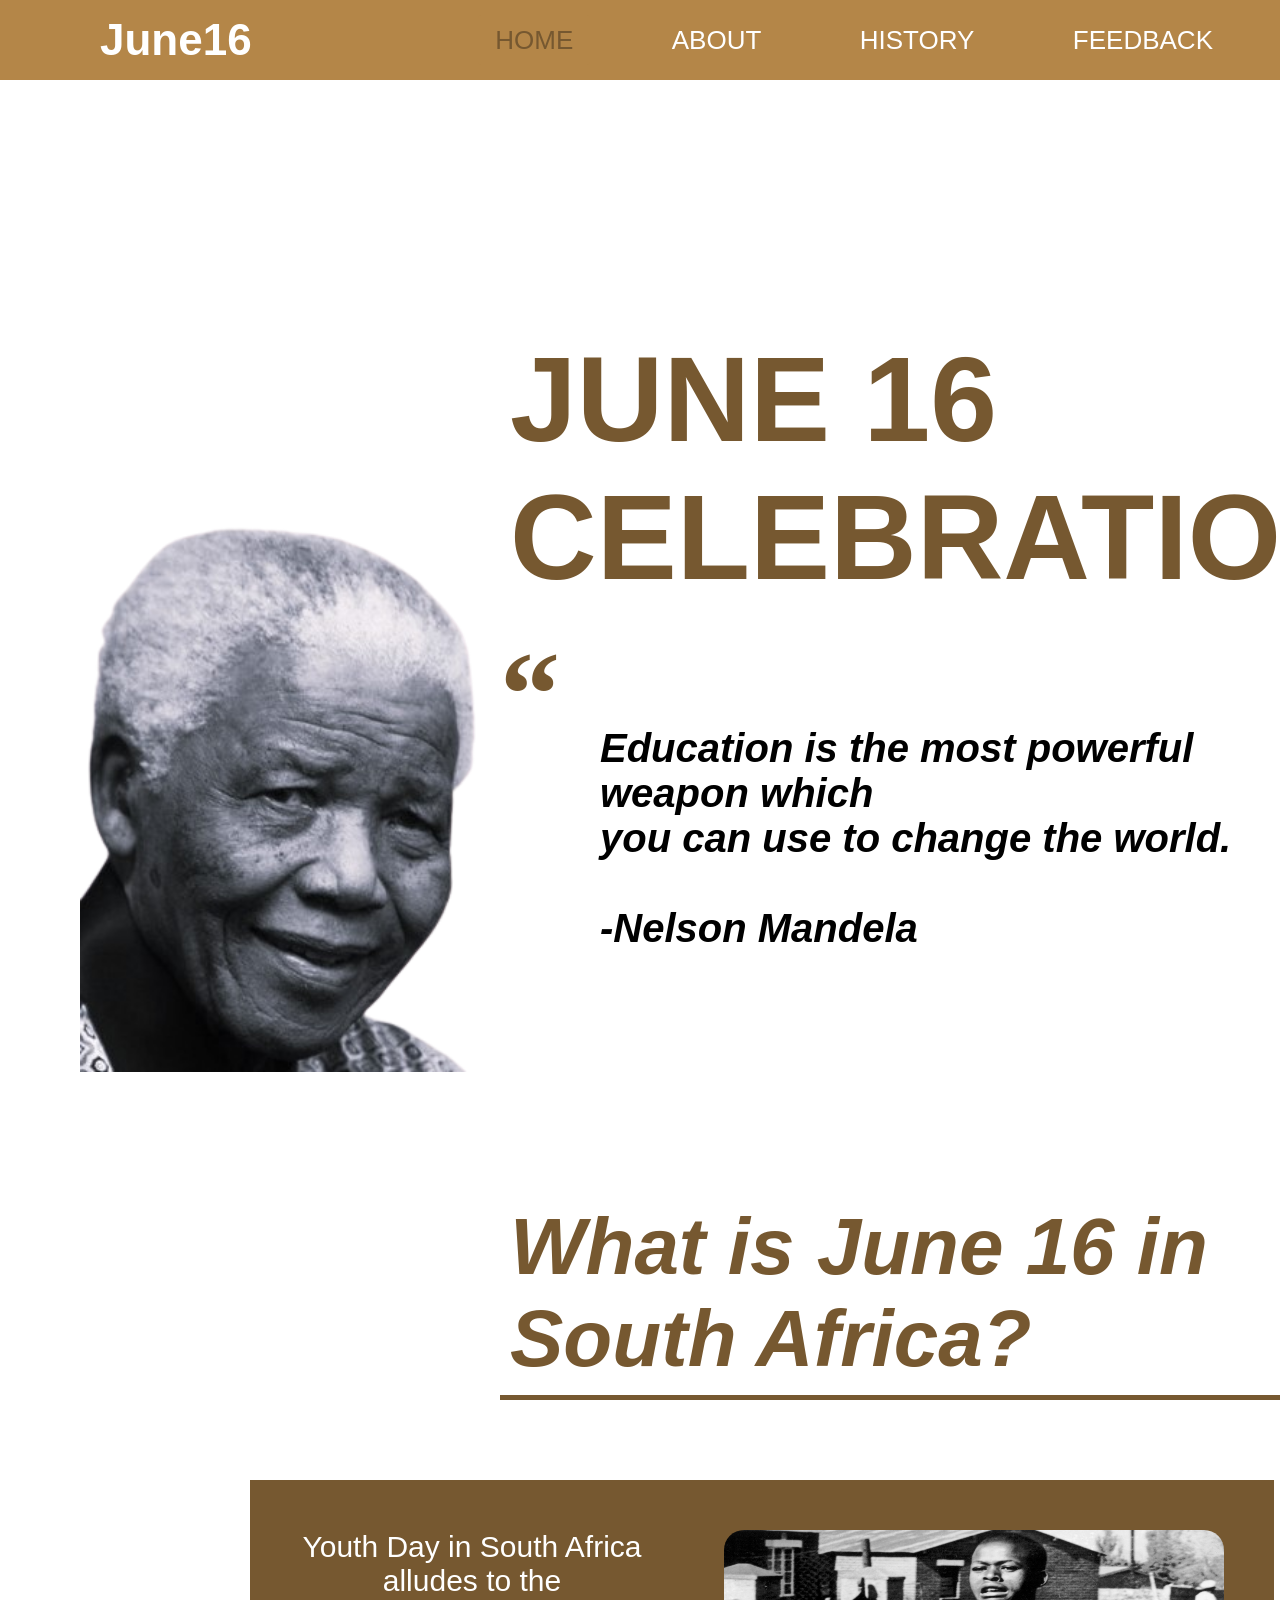
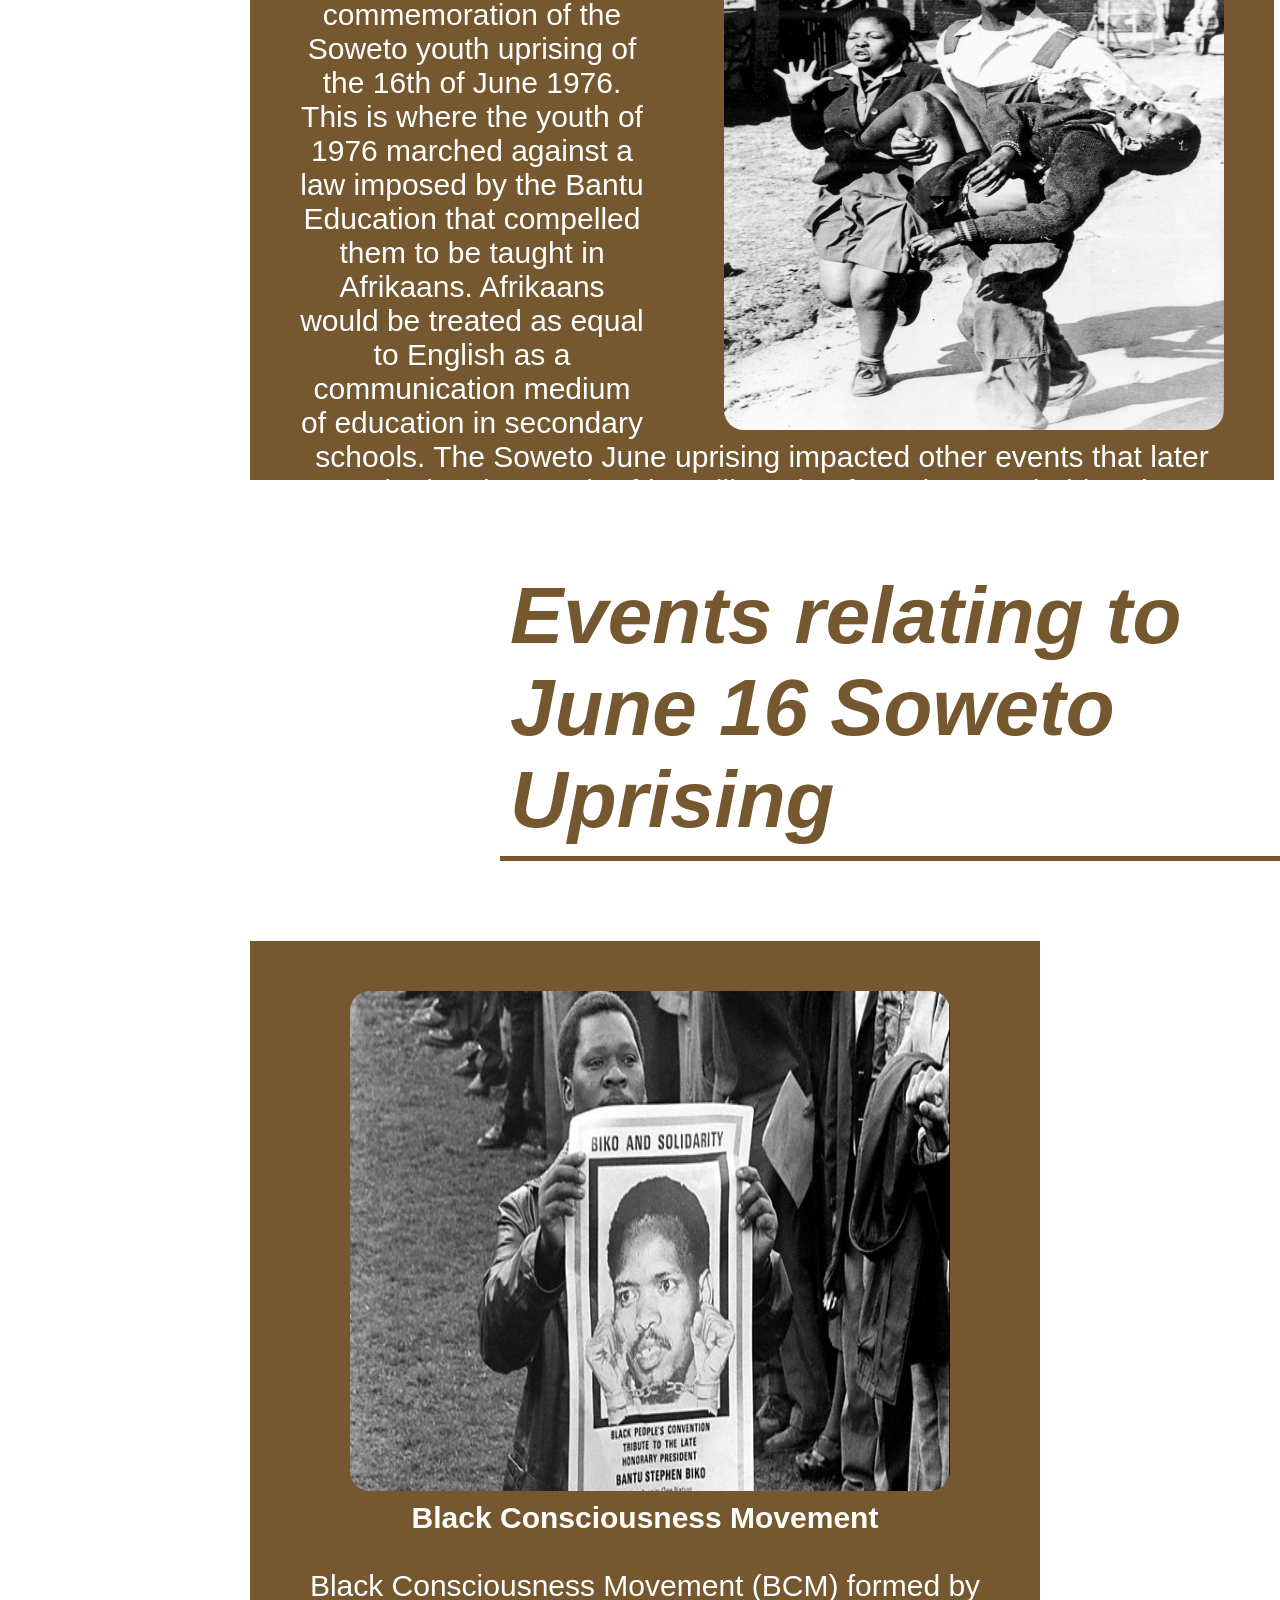
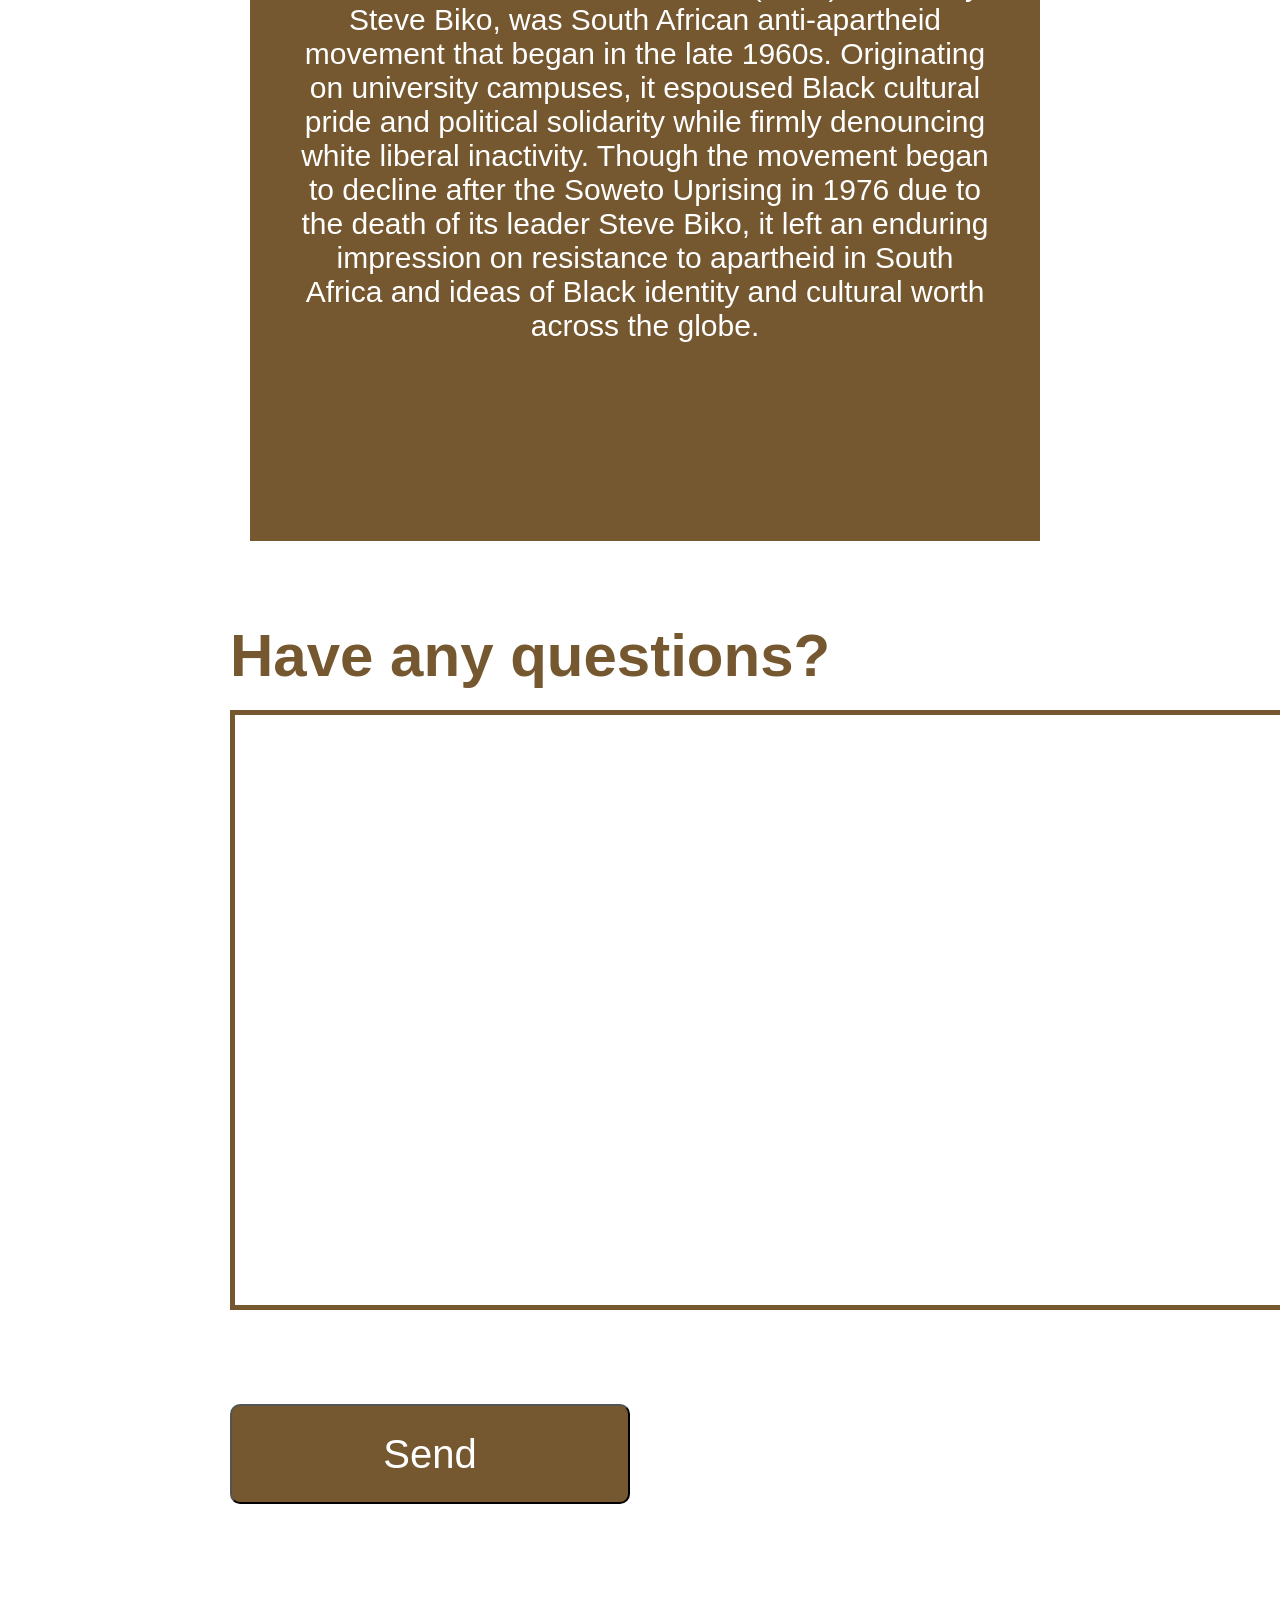
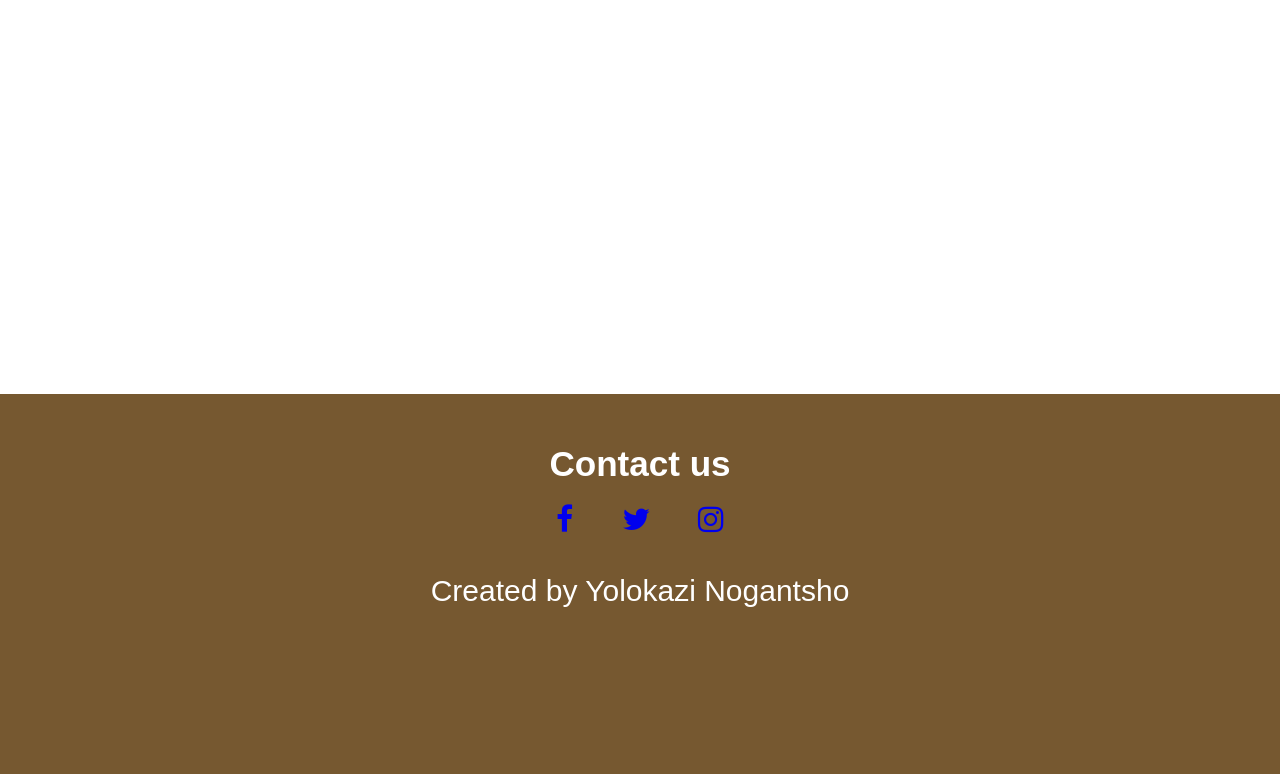
<file: index.html>
<!DOCTYPE html>
<html lang="en">
<head>
    <meta charset="UTF-8">
    <meta name="viewport" content="width=device-width, initial-scale=1.0">
    <title>June 16 Celebration</title>
    <link rel="stylesheet" href="june.css">
    
    <link rel="stylesheet" href="https://cdnjs.cloudflare.com/ajax/libs/font-awesome/4.7.0/css/font-awesome.min.css">
</head>
<header>
   <!--navigation bar-->
  <nav> 
    <input type="checkbox" id="check">
    <label for="check" class="checkbtn">
          <i class="fa regular fa-bars"></i>
    </label>
    <label class="logo">June16</label>
    <ul class="nav-bar">
        <li><a class="active" href="#info">Home</a></li>
        <li><a href="#history">About </a></li>
        <li><a href="#events">History </a></li>
        <li><a href="#feedback">Feedback</a></li>
    </ul>
    </nav>
</header>
 
  <body>
   
    <section>
      <div class="info" id="info">
        <h1> June 16 Celebration</h1> 
        <div class="img">
          <img src="./nelsonBandW-removebg-preview-1.png" alt=" nelson quote">
        </div>
        <div class="regular">
          <h4><br><br>Education is the most powerful weapon which <br> you can use to change the world. <br><br>-Nelson Mandela</h4>
        </div>
       </div>
     
        <div class="history" id="history">
        <h2>What is June 16 in South Africa?</h2>
        
        <p><img src="./june4.jpg"  alt="hector peterson">
          Youth Day in South Africa alludes to the commemoration of the Soweto youth uprising of the 16th of June 1976. This is where the youth of
           1976 marched against a law imposed by the Bantu Education that compelled them to be taught in Afrikaans.
           Afrikaans would be treated as equal to English as a communication medium of education in secondary schools. The Soweto June uprising impacted 
           other events that later resulted to the South Africa’s liberation from the apartheid regime. The socio-political landscape of South Africa 
           took a huge turnaround post the Soweto Uprising. Whereas, 
          the Soweto uprising itself had been influenced by another movement for freedom, the black consciousness movement whose leader was Steve Biko.
           <br> <br>  The 1976 Soweto uprising was 
          horrifically met by armed police who brutally murdered thousands of young people who were peacefully marching. Gruesome images displaying the 
          brutality of the apartheid police firing at these students were taken and surfaced. This only strengthened the struggle against the apartheid.
        </p>
      </div>

      <div class="events" id="events">
        <h2>Events relating to June 16 Soweto Uprising</h2>
<ul class = "events">
    <p><img src="./blackc.jpg"  alt="hector peterson"><strong>Black Consciousness Movement</strong><br><br>
          Black Consciousness Movement (BCM) formed by Steve Biko, was South African anti-apartheid movement that began in the late 1960s. 
          Originating on university 
          campuses, it espoused Black cultural pride and political solidarity while firmly denouncing white liberal inactivity. 
          Though the movement began to decline after the Soweto Uprising in 1976 due to the death of its leader Steve Biko, 
          it left an enduring impression on resistance to apartheid in South Africa and ideas of Black identity and cultural
          worth across the globe.
        
        </p>
     
        <p><img src="./sanctions.jpeg"  alt="hector peterson"><strong>The international outcry</strong><br><br>
          An international outcry, and condemnation of South Africa’s security laws led directly to the West’s decision to support the United Nations (UN)
           Security Council vote to ban mandatory arms sales to South Africa (Resolution 418 of 4 November 1977). The South African problem had 
           been on the international agenda almost from the start of the United Nations, and was acknowledged as an international “problem” by 
           the Western powers after Sharpeville in 1960.
        
        </p>
        <p><img src="./freedom.jpg"  alt="freedom day"><strong>Freedom Day</strong><br><br>
          Freedom Day on 27 April is an annual celebration of South Africa's first non-racial democratic elections of 1994.
           It is significant because it marks the end of over three hundred years of colonialism, segregation and white minority 
           rule and the establishment of a new democratic government led by Nelson Mandela and a new state subject to a new constitution.  
           The holding of the first non racial elections was the culmination of years of struggle and a negotiated settlement which led 
           to the unbanning of the liberation organisations, the release of political prisoners and the return of exiles and the formal 
           all party negotiations which drafted an interim constitution.
        
        </p>
</ul> 
 </div> 
     
 <h4 style="font-size: 60px; margin-top:80px;  margin-left: 230px; color:#765830; margin-bottom: 20px;"> Have any questions?</h4>
   
 <div class ="feedback" id="feedback">
    <textarea name="feedback" id="feedbackid" cols="50" rows="50"  style="width:1200px; margin-left: 230px;border:5px solid #765830; font-size: 30px; height:600px; width:1400px; " ></textarea>
 <div class="button" style="margin-left:140px; padding: 90px;">
  <input type="button" value="Send" style="font-family: Verdana, Geneva, Tahoma, sans-serif; font-size: 40px;background-color: #765830;color: white; width: 400px; height: 100px; border-radius: 10px;  ">
 </div>

  </div> 
  
<div class="footer" id="footer">
  <h3 style="margin-top:400px;padding-top: 50px;">Contact us</h3>
  
    <a href="#" class="fa fa-facebook" style="padding: 20px;" ></a>
    <a href="#" class="fa fa-twitter" style="padding: 20px;"></a>
    <a href="#" class="fa fa-instagram" style="padding: 20px;"></a>
  
  <p style="margin-top: 20px;">Created by Yolokazi Nogantsho</p>
</div>

    </section>
   

</body>
</html>
</file>
<file: june.css>
*{
    padding: 0;
    margin: 0;
    text-decoration: none;
    list-style: none;
    box-sizing: border-box;
    font-family:'Lucida Sans', 'Lucida Sans Regular', 'Lucida Grande', 'Lucida Sans Unicode', Geneva, Verdana, sans-serif;
}
body{
    background-color: white;
}

 nav{
    background: #B48648;
}
 nav ul{
    float: right;
    margin-right: 20px;

}
nav ul li{
   display: inline-block;
   line-height: 80px;
   margin: 0 10px;
   padding: 0 20px;
}
 nav ul li a{
    color: white;
    font-size: 26px; 
    padding: 10px 17px;
    border-radius: 3px;
    text-transform: uppercase;
}
label.logo{
    color:white;
    font-size: 44px;
    line-height: 80px;
    padding: 0 100px;
    font-weight: bold;
}
a.active, a:hover{
    background: #B48648;
    transition: .5s;
    color:#765830;
   
   
}

.checkbtn{
    font-size: 30px;
    color: white;
    float:right;
    line-height: 80px;
    margin-right: 40px;
    cursor: pointer;
    display: none;
}

#check{
 display: none;
}

@media (max-width:952px) { 
    label.logo{
        font-size: 30px;
        padding-left: 50px;
    }
    nav ul li a{
        font-size: 16px;
    }
    
}

@media (max-width: 1000px) {
    .checkbtn{
        display: block;
    }
    ul{
        position: fixed;
        width:100%;
        height:100vh;
        background:#efcf67 ;
        top: 80px;
        left: -100%;
        text-align:center;
        transition:  all .5s;
    }
    nav ul li{
        display: block;
        margin:50px 0;
        line-height: 30px;
    }
    nav ul  li a{
        font-size: 28px;
    }
    a:hover, a.active{
        background:none;
        color:#765830;

    }
    #check:checked ~ ul{
        left:0;

    }
    
}
section{
    background:white; 
    height:200vh;
    width:100%; 
    box-sizing: border-box;
    font-family: Verdana, Geneva, Tahoma, sans-serif; 
    text-align: left;
    align-items: left;
    color: black;
}
section .info h4{
    margin-top: 20px;
    margin-left:600px;
    font-style: italic;
    font-size: 40px;
}
section .info h1{
    font-size: 120px;
    border: none;
    padding: 10px;
    margin-top: 240px;
    margin-left: 500px;
    text-transform: uppercase;
    color: #765830;
    
}
section .regular{
    position: relative;
    padding: 0 40;
   
   
    &::before{
        content: "\201C";
        position:absolute;
        font-weight: bold;
         font-size: 120px;
         color:#765830;
         top:-10px;
         left: 500px;
         font-family: Georgia, 'Times New Roman', Times, serif;
    }
    &::after{
        content: "\201D";
        position:absolute;
        font-weight: bold;
         font-size: 120px;
         color:#765830;
         bottom:-30px; /* takes it lower/down the higher -ve u go */
         right: 1500px; /*takes it to the left the higher +ve u go */
         font-family: Georgia, 'Times New Roman', Times, serif;
    }
}

section .info img{
    float: left;
    width:400px;
    margin-top:-100px;
    margin-left: 80px;
    mix-blend-mode:multiply;
    opacity: 0.5px;
}

section .history h2{
    position:relative;
    border: none;
    padding: 10px;
    margin-top: 240px;
    margin-left: 500px;
    font-style:italic;
    width:fit-content;
    font-size: 80px;
    color: #765830;
    border-bottom: 5px solid #765830;
    

}
section .history p{
    margin-left: 250px;
    margin-top:80px;
    padding:50px;
    width:80%;
    height:600px;
    font-size: 30px;
    background-color: #765830;
    color: white;

}
section .history img{
    position: relative;
    float: right;
    width:500px;
    height:500px;
    margin-top:0px;
    margin-left: 80px;
    border-radius: 20px;
}
section .events h2{
    position:relative;
    border: none;
    padding: 10px;
    margin-top: 80px;
    margin-left: 500px;
    font-style:italic;
    width:fit-content;
    font-size: 80px;
    color: #765830;
    border-bottom: 5px solid #765830;
}
section .events p{
    margin-left: 250px;
    margin-top:80px;
    padding:50px;
    width:1200px;
    height:1200px;
    font-size: 30px;
    background-color: #765830;
    color: white;
    display: inline-block;
    
}
section .events img{
    float:left;
    width:600px;
    height:500px;
    margin-top:0px;
    margin-left: 50px;
    margin-bottom: 10px;
    margin-right:40px;
    border-radius: 20px;
  
}
section .events ul{
    display: flex;
    
}
section .feedback p{
    background-color: #765830;
    font-family: Arial, Helvetica, sans-serif;
    font-size: 30px;
    color: white;
    height:150px;
    text-align: center; 
    margin-top:200px;
}
section .input[type=text]{
    margin-left:50px;
    border: 5px solid #765830;
    border-radius: 10px;
    width:1300px;
    height:800px;
    
}
section .footer, p{
   margin-top:200px;
    background-color: #765830;
    font-family: Arial, Helvetica, sans-serif;
    font-size: 30px;
    color: white;
    height:200px;
    text-align: center;
    
}
</file>
